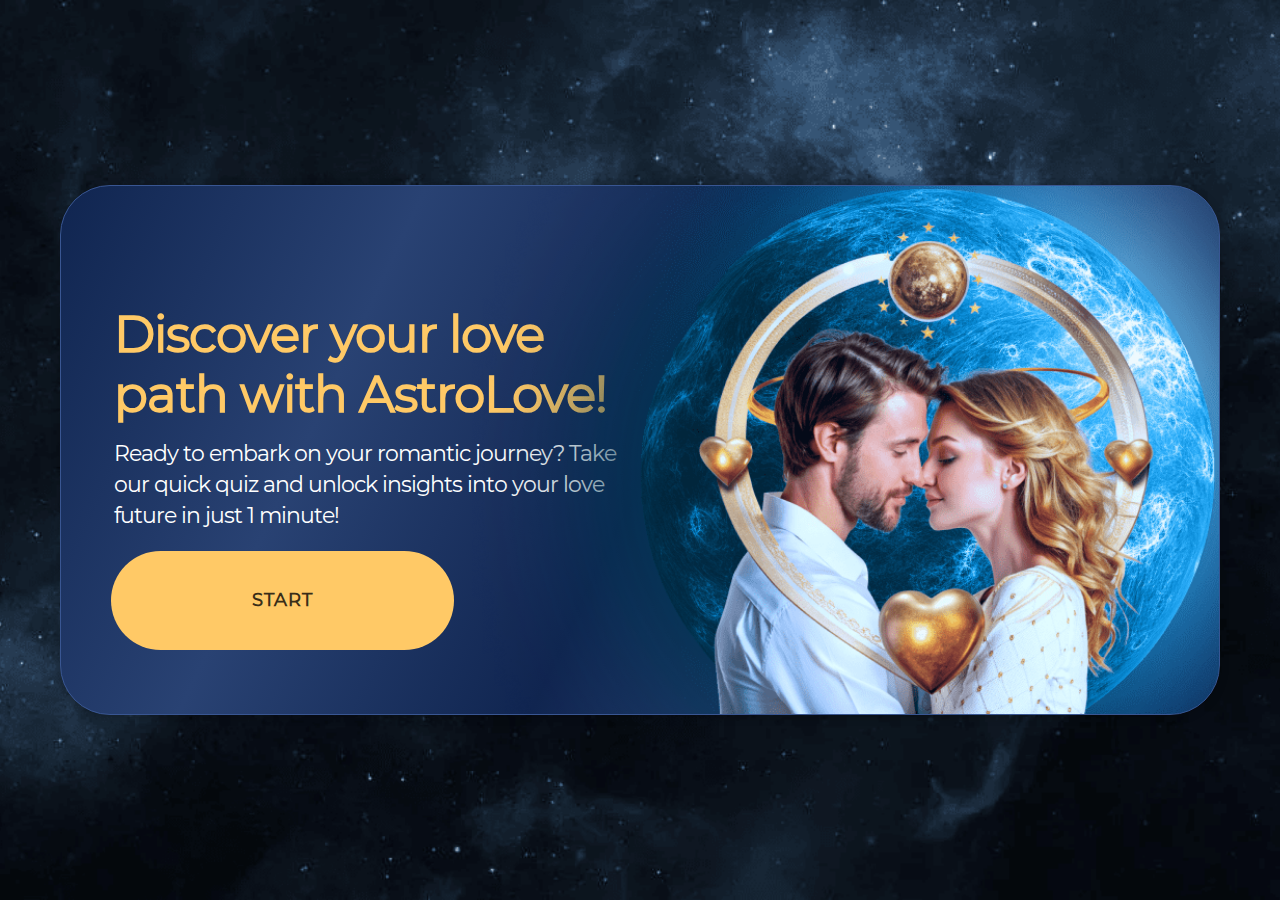
<file: index.html>
<!DOCTYPE html>
<html lang="en">
<head>
    <meta charset="UTF-8">
    <title>Title</title>
    <meta name="viewport" content="width=device-width, initial-scale=1">

    <link href="bootstrap.min.css" rel="stylesheet">
    <link rel="stylesheet" href="styles.css">


    <!-- Google tag (gtag.js) -->
    <script async src="https://www.googletagmanager.com/gtag/js?id=G-NGVXYPC2G4"></script>
    <script>
        window.dataLayer = window.dataLayer || [];
        function gtag(){dataLayer.push(arguments);}
        gtag('js', new Date());

        gtag('config', 'G-NGVXYPC2G4');
    </script>

    <!-- Hotjar Tracking Code for Site 5028611 -->
    <script>
        (function(h,o,t,j,a,r){
            h.hj=h.hj||function(){(h.hj.q=h.hj.q||[]).push(arguments)};
            h._hjSettings={hjid:5028611,hjsv:6};
            a=o.getElementsByTagName('head')[0];
            r=o.createElement('script');r.async=1;
            r.src=t+h._hjSettings.hjid+j+h._hjSettings.hjsv;
            a.appendChild(r);
        })(window,document,'https://static.hotjar.com/c/hotjar-','.js?sv=');
    </script>

    <!-- Meta Pixel Code -->
    <script>
        !function(f,b,e,v,n,t,s)
        {if(f.fbq)return;n=f.fbq=function(){n.callMethod?
            n.callMethod.apply(n,arguments):n.queue.push(arguments)};
            if(!f._fbq)f._fbq=n;n.push=n;n.loaded=!0;n.version='2.0';
            n.queue=[];t=b.createElement(e);t.async=!0;
            t.src=v;s=b.getElementsByTagName(e)[0];
            s.parentNode.insertBefore(t,s)}(window, document,'script',
            'https://connect.facebook.net/en_US/fbevents.js');
        fbq('init', '484630977366524');
        fbq('track', 'PageView');
    </script>
    <noscript><img height="1" width="1" style="display:none"
                   src="https://www.facebook.com/tr?id=484630977366524&ev=PageView&noscript=1"
    /></noscript>
    <!-- End Meta Pixel Code -->
</head>
<body>

<div class="start-page pb-5" id="start-page">
    <div class="start-page-main active">
        <div class="start-page-main-text ">
            <h1 class="start-page-title">Discover your love path with AstroLove!</h1>
            <p class="start-page-description">Ready to embark on your romantic journey? Take our quick quiz and
                unlock insights into your love future in just 1 minute!</p>
            <div class="start-custom-button mb-3 ">
                <button type="button" id="start" class="start-page-button z-2">START</button>
            </div>
        </div>
        <div class="">
            <img class="start-page-img img-fluid z-1" src="images/img_main.png">
        </div>

    </div>
</div>


<div class="quiz-page " id="quiz-container" style="display: none;">
    <div class="progress-container-block" id="progressContainerBlock">
        <div class="question-count">
            <span id="currentPage" class="current-page">01</span>/03
        </div>
        <div class="progress-container">
            <div id="progressBar" class="progress-bar"></div>
        </div>
    </div>


<!--    <div id="question1" class=" question">-->
<!--        <h2 class="question-title">Choose your gender:</h2>-->
<!--        <form id="genderForm">-->
<!--            <label class="custom-radio">-->
<!--                <input type="radio" name="gender" class="question-label">-->
<!--                <span class="radio-btn"></span>-->
<!--                Male-->
<!--            </label>-->
<!--            <label class="custom-radio">-->
<!--                <input type="radio" name="gender" class="question-label">-->
<!--                <span class="radio-btn"></span>-->
<!--                Female-->
<!--            </label>-->
<!--            <label class="custom-radio">-->
<!--                <input type="radio" name="gender" class="question-label">-->
<!--                <span class="radio-btn"></span>-->
<!--                Prefer not to say-->
<!--            </label>-->
<!--        </form>-->

<!--        <div class="buttons">-->

<!--            <button class="next-button" id="next-btn-1">Next</button>-->
<!--        </div>-->


<!--    </div>-->


<!--    <div class="progress-container-block ">-->
<!--        <div class="question-count"><span>01</span>/08</div>-->
<!--        <div class="progress-container ">-->
<!--            <div id="progressBar" class="progress-bar" style="width: 50%;"></div> &lt;!&ndash; Пример ширины 50% &ndash;&gt;-->
<!--        </div>-->
<!--    </div>-->


<!--    <div id="question1" class="quiz-page question">-->
<!--        <h2 class="question-title">Choose your gender:</h2>-->
<!--        <form>-->
<!--            <label class="custom-radio">-->
<!--                <input type="radio" name="gender" value="Male" class="question-label">-->
<!--                <span class="radio-btn"></span>-->
<!--                Male-->
<!--            </label>-->
<!--            <label class="custom-radio">-->
<!--                <input type="radio" name="gender" value="Female" class="question-label">-->
<!--                <span class="radio-btn"></span>-->
<!--                Female-->
<!--            </label>-->
<!--            <label class="custom-radio">-->
<!--                <input type="radio" name="gender" value="Prefer not to say" class="question-label">-->
<!--                <span class="radio-btn"></span>-->
<!--                Prefer not to say-->
<!--            </label>-->
<!--        </form>-->
<!--        <div class="buttons">-->
<!--            <img class="back-button" src="https://static.tildacdn.com/tild3064-3839-4433-b761-316461643938/Arrow_1.svg" alt="arrow">-->
<!--            <button class="next-button" id="nextPage1">Next</button>-->

<!--        </div>-->
<!--    </div>-->


<!--    <div id="question2" class="quiz-page question">-->
<!--        <h2 class="question-title">When's your birthday?</h2>-->
<!--        <form>-->
<!--            <input type="date" name="answer1" value="Синий" class="question-label">-->

<!--        </form>-->
<!--        <div>-->
<!--            <img class="back-button" src="https://static.tildacdn.com/tild3064-3839-4433-b761-316461643938/Arrow_1.svg" alt="arrow">-->
<!--            <button class="next-button" id="nextPage2">Next</button>-->

<!--        </div>-->
<!--    </div>-->

<!--    <div id="question3" class="quiz-page question">-->
<!--        <h2 class="question-title">Do you know your birth time?</h2>-->
<!--        <form>-->
<!--            <input type="text" name="answer1" value="Синий" class="question-label">-->
<!--        </form>-->

<!--        <div>-->
<!--            <img class="back-button" src="https://static.tildacdn.com/tild3064-3839-4433-b761-316461643938/Arrow_1.svg" alt="arrow">-->
<!--            <button class="next-button" id="nextPage3">Next</button>-->

<!--        </div>-->
<!--    </div>-->

<!--    <div id="question4" class="quiz-page question">-->
<!--        <h2 class="question-title">Where were you born?</h2>-->
<!--        <form>-->
<!--            <input type="text" name="answer1" value="Синий" class="question-label">-->
<!--        </form>-->
<!--        <p>-->
<!--            Knowing this boosts prediction accuracy.-->

<!--        </p>-->
<!--        <div>-->
<!--            <img class="back-button" src="https://static.tildacdn.com/tild3064-3839-4433-b761-316461643938/Arrow_1.svg" alt="arrow">-->
<!--            <button class="next-button" id="nextPage4">Next</button>-->

<!--        </div>-->
<!--    </div>-->

<!--    <div id="question5" class="quiz-page question">-->
<!--        <h2 class="question-title">What's your current relationship status?</h2>-->
<!--        <form>-->
<!--            <input type="radio" name="answer1" value="Синий" class="question-label"> Single<br>&ndash;&gt;-->
<!--            <input type="radio" name="answer1" value="Зеленый" class="question-label"> In a relationship<br>-->
<!--            <input type="radio" name="answer1" value="Красный" class="question-label"> Married<br>-->
<!--            <input type="radio" name="answer1" value="Красный" class="question-label"> Its complicated-->
<!--            <br>-->
<!--        </form>-->
<!--        <div>-->
<!--            <img class="back-button" src="https://static.tildacdn.com/tild3064-3839-4433-b761-316461643938/Arrow_1.svg" alt="arrow">-->
<!--            <button class="next-button" id="nextPage5">Next</button>-->
<!--        </div>-->
<!--    </div>-->

<!--    <div id="question6" class="quiz-page question">-->
<!--        <h2 class="question-title">What do you hope for in love?</h2>-->
<!--        <p>We want to understand you better to give you the best advice.</p>-->
<!--        <form class="flex ">-->
<!--            <div class="d-flex ">-->
<!--                <div>-->
<!--                    <input type="radio" name="answer1" value="Синий" class="question-label"> <span>Make my current relationship happier</span>-->
<!--                    <br>-->
<!--                    <input type="radio" name="answer1" value="Зеленый" class="question-label"> Make my marriage stronger-->
<!--                    <br>-->
<!--                    <input type="radio" name="answer1" value="Красный" class="question-label"> All of these-->
<!--                    <br>-->
<!--                </div>-->
<!--                <div>-->
<!--                    <input type="radio" name="answer1" value="Красный" class="question-label">Fix any problems in my-->
<!--                    love life-->
<!--                    <br>-->
<!--                    <input type="radio" name="answer1" value="Красный" class="question-label"> See if were a good match-->

<!--                </div>-->
<!--            </div>-->
<!--        </form>-->
<!--        <div>-->
<!--            <img class="back-button" src="https://static.tildacdn.com/tild3064-3839-4433-b761-316461643938/Arrow_1.svg" alt="arrow">-->
<!--            <button class="next-button" id="nextPage6">Next</button>-->
<!--        </div>-->
<!--    </div>-->


<!--    <div id="question7" class="quiz-page question">-->
<!--        <h2 class="question-title">Analyzing your love needs...</h2>-->
<!--        <div>-->
<!--            <div>-->
<!--               -->
<!--            </div>-->
<!--        </div>-->
<!--        <p>-->
<!--            Please hold while we craft your personalized love guidance plan, drawing from your unique astrological-->
<!--            profile and insights from successful AstroLove users.-->
<!--        </p>-->
<!--        <div>-->
<!--            <img class="back-button" src="https://static.tildacdn.com/tild3064-3839-4433-b761-316461643938/Arrow_1.svg" alt="arrow">-->
<!--            <button class="next-button" id="nextPage7">Next</button>-->
<!--        </div>-->
<!--    </div>-->

<!--    <div id="question8" class="quiz-page question">-->
<!--        <h2 class="question-title">All set!</h2>-->
<!--        <p>Enter your email to unlock your perfect partner potential and gain deeper self-understanding with Serene.</p>-->
<!--        <form>-->
<!--            <input type="text" name="answer1" value="Синий" class="question-label" placeholder="Email Address">-->
<!--        </form>-->
<!--        <p>AstroLove respects your privacy. Your data stays safe with us.</p>-->

<!--        <div>-->
<!--            <img class="back-button" src="https://static.tildacdn.com/tild3064-3839-4433-b761-316461643938/Arrow_1.svg" alt="arrow">-->
<!--            <button class="next-button" id="nextPage8">Finish</button>-->

<!--        </div>-->
<!--    </div>-->

</div>


<script src="script.js"></script>

</body>
</html>
</file>
<file: styles.css>
* {
    margin: 0;
    padding: 0;
}

@font-face {
    src: url("font/Montserrat-Regular.ttf");
    font-family: "Montserrat";
}


html, body {
    height: 100%;
    width: 100%;
    margin: 0;
    font-family: Arial, sans-serif;
    color: white;
}

body {
    display: flex;
    justify-content: center;
    align-items: center;
    background-size: cover;
    background-repeat: no-repeat;
    background-position: center;
    padding-left: 30px;
    padding-right: 30px;
    background-image: url("images/img_background.png");
}


.start-page {
    width: 100%; /* Зависит от ширины экрана */
    max-width: 100%; /* Максимальная ширина */
    min-width: 300px; /* Минимальная ширина */
    padding: 60px 50px;
    background-image: linear-gradient(0.82turn, rgba(16, 37, 80, 1) 0%, rgba(41, 66, 115, 1) 29%, rgba(16, 37, 80, 1) 49%, rgba(41, 66, 115, 1) 74%, rgba(16, 37, 80, 1) 100%);
    box-shadow: 0 2px 10px rgba(0, 0, 0, 0.2);
    display: flex;
    flex-direction: column;
    border-radius: 50px;
    border-width: 1px;
    border-color: #395692;
    border-style: solid;
    position: relative;
    overflow: visible;

}

.quiz-page {
    width: 100%; /* Зависит от ширины экрана */
    max-width: 100%; /* Максимальная ширина */
    min-width: 300px; /* Минимальная ширина */
    padding: 60px 50px;
    height: 614px;
    background-image: linear-gradient(0.82turn, rgba(16, 37, 80, 1) 0%, rgba(41, 66, 115, 1) 29%, rgba(16, 37, 80, 1) 49%, rgba(41, 66, 115, 1) 74%, rgba(16, 37, 80, 1) 100%);
    box-shadow: 0 2px 10px rgba(0, 0, 0, 0.2);
    display: flex;
    font-size: 22px;
    font-weight: 400;
    color: rgb(255, 255, 255);
    font-family: Montserrat, sans-serif;
    border-radius: 50px;
    border-width: 1px;
    border-color: #395692;
    border-style: solid;
    position: relative;
    overflow: visible;

}

.container-main {

}

.start-page-main {
    /*display: flex;*/
    /*align-items: center;*/
    display: flex;
    justify-content: space-between;
}

.start-page-title {
    color: #ffc966;
    font-size: 50px;
    font-family: 'Montserrat', Arial, sans-serif;

    line-height: 1.2;
    font-weight: 700;
    letter-spacing: -1px;
    background-position: center center;
    border-color: transparent;
    border-style: solid;
    position: relative;

}

.start-page {
    width: 116%; /* Зависит от ширины экрана */
    max-width: 1160px; /* Максимальная ширина */
    min-width: 300px; /* Минимальная ширина */
    padding: 116px 50px;
    background-image: linear-gradient(0.82turn, rgba(16, 37, 80, 1) 0%, rgba(41, 66, 115, 1) 29%, rgba(16, 37, 80, 1) 49%, rgba(41, 66, 115, 1) 74%, rgba(16, 37, 80, 1) 100%);
    box-shadow: 0 2px 10px rgba(0, 0, 0, 0.2);

    border-radius: 50px;
    border-width: 1px;
    border-color: #395692;
    border-style: solid;
    position: relative;
    overflow: hidden;
    box-sizing: border-box;
    /*margin-left: -48px;*/

}


.start-page-img {
    /*width: 1002px;*/
    width: 82%;
    /*height: 132%;*/
    position: absolute;
    bottom: 0%;
    right: -16%;
    /*transform: translate(0, 2px);*/
    z-index: 111111;

}


.start-page-button {
    color: #392d18;
    font-size: 18px;
    font-family: 'Montserrat', Arial, sans-serif;
    line-height: 2.07;
    font-weight: 600;
    letter-spacing: 1px;
    text-transform: uppercase;
    border-width: 1px;
    border-radius: 100px;
    background-color: #ffc966;
    background-position: center center;
    border-color: transparent;
    border-style: solid;
    transition: background-color 0.2s ease-in-out, color 0.2s ease-in-out, border-color 0.2s ease-in-out;
    padding: 30px 140px;


}

.start-page-description {
    color: #ffffff;
    font-size: 22px;
    font-family: 'Montserrat', Arial, sans-serif;
    line-height: 1.4;
    font-weight: 400;
    letter-spacing: -1px;
    background-position: center center;
    border-color: transparent;
    border-style: solid;

}

.start-page-main-text {
    width: 50%;

}

/*.quiz-page {*/
/*    display: none; !* Изначально скрываем все страницы *!*/
/*}*/

/*.start-page-main {*/
/*    display: none;*/
/*}*/

/*.start-page-main.active {*/
/*    display: block;*/
/*}*/

/*.quiz-page.active {*/
/*    display: block;*/
/*}*/

.progress-container {
    width: 100%;
    background-color: #455F94;
    border-radius: 100px;
    height: 20px;
    padding: 6px;
    margin-left: 30px;
}

.progress-bar {
    background-color: #ffffff;
    border-bottom-left-radius: 100px;
    border-top-left-radius: 100px;

    height: 100%;
    transition: width 0.5s ease; /* Плавный переход ширины */
}

.back-button {
    cursor: pointer;
    margin-right: 15px;
}

.next-button {
    color: #392d18;
    font-size: 18px;
    font-family: 'Montserrat', Arial, sans-serif;
    line-height: 2.07;
    font-weight: 600;
    letter-spacing: 1px;
    text-transform: uppercase;
    border-width: 1px;
    border-radius: 100px;
    background-color: #ffc966;
    background-position: center center;
    border-color: transparent;
    border-style: solid;
    transition: background-color 0.2s ease-in-out, color 0.2s ease-in-out, border-color 0.2s ease-in-out;
    padding: 30px 140px;
    /*margin-top: 100px;*/
    width: 100%;
    cursor: pointer;
}


.question-label {
    font-size: 22px;
    font-weight: 400;
    color: rgb(255, 255, 255);
    font-family: Montserrat, sans-serif;

}

.question-title {
    color: #ffc966;
    font-size: 26px;
    font-family: 'Montserrat', Arial, sans-serif;
    line-height: 1.4;
    font-weight: 600;
    background-position: center center;
    border-color: transparent;
    border-style: solid;
    margin-top: 15px;
}

.question-count {
    color: #455f94;
    font-size: 16px;
    font-family: 'Montserrat', Arial, sans-serif;
    line-height: 1.4;
    font-weight: 400;
    background-position: center center;
    border-color: transparent;
    border-style: solid;
}

.progress-container-block {
    width: 100%;
    display: flex;
    align-items: center;
    justify-content: center;
}

.question-count {
    font-size: 20px;
    font-family: 'Montserrat', Arial, sans-serif;
    line-height: 1.4;
    font-weight: 400;
}


.current-page {
    color: #ffc966;
    font-size: 20px;
    font-family: 'Montserrat', Arial, sans-serif;
    line-height: 1.4;
    font-weight: 400;

}


.buttons {
    position: absolute;
    bottom: 20px;
    left: 20px;

}

.custom-radio {
    display: block;
    position: relative;
    padding-left: 30px;
    margin-bottom: 15px;
    cursor: pointer;
    font-size: 16px;
}


.custom-radio input {
    position: absolute;
    opacity: 0;
    cursor: pointer;
}

.radio-btn {
    position: absolute;
    top: 0;
    left: 0;
    height: 20px;
    width: 20px;
    background-color: #19305D;
    border-radius: 50%;
    border: 1px solid #FFC966;
}


.custom-radio input:checked ~ .radio-btn {
    /*background-color: #FFC966;*/
}

.radio-btn:after {
    content: "";
    position: absolute;
    display: none;
}

.custom-radio input:checked ~ .radio-btn:after {
    display: block;
}

.custom-radio .radio-btn:after {
    top: 4px;
    left: 4px;
    width: 9px;
    height: 9px;
    border-radius: 50%;
    background: #FFC966;
}


#customDate {
    padding: 10px;
    border: 1px solid #ccc;
    border-radius: 5px;
    width: 50%;
    margin-top: 15px;
    margin-bottom: 15px;
    outline: none;
    color: black;
}

#day {
    padding: 10px;
    border: 1px solid #ccc;
    border-radius: 5px;
    width: 50%;
    margin-top: 15px;
    margin-bottom: 15px;
    outline: none;
    color: black;
}

#time {
    padding: 10px;
    border: 1px solid #ccc;
    border-radius: 5px;
    width: 50%;
    margin-top: 15px;
    margin-bottom: 15px;
    outline: none;
    color: black;
}

#city {
    padding: 10px;
    border: 1px solid #ccc;
    border-radius: 5px;
    width: 50%;
    margin-top: 15px;
    margin-bottom: 15px;
    outline: none;
    color: black;
}

#emailInput {
    padding: 10px;
    border: 1px solid #ccc;
    border-radius: 5px;
    width: 50%;
    margin-top: 15px;
    margin-bottom: 15px;
    outline: none;
    color: black;
}


.progress-circle {
    width: 180px;
    height: 180px;
    position: relative;
    border: 8px solid #FFC966;
    background: #102650;
    display: flex;
    align-items: center;
    justify-content: center;
    border-radius: 50%;
}

.progress-text-desc {
    color: white;
    text-align: center;
    font-size: 20px;
    padding-left: 15px;
    padding-right: 15px;
}

.progress-mb {
    margin-bottom: 20px;
}

.progress-text {
    color: #FFC966;
    font-size: 36px;
    font-family: Montserrat, sans-serif;


}

.custom-radio-flex {
    display: flex;
}

.error {
    border: 1px solid red;
}

.question-repeat2 {
    display: none
}

.custom-radio-block {
    margin-left: 20px;
}

@media (max-width: 1199px) {

    .start-page-title {
        font-size: 35px;
    }

    .start-page-description {
        font-size: 18px;

    }

}

@media (max-width: 991px) {

    .start-page-button {

        line-height: 1;
    }


}

@media (max-width: 850px) {
    .start-page-title {
        font-size: 30px;
    }

    .start-page-description {
        font-size: 17px;

    }

    .start-page {
        padding: 80px 50px;
    }

    #day {
        width: 100%;
    }

    #time {
        width: 100%;
    }

    #city {
        width: 100%;
    }

    #emailInput {
        width: 100%;
    }

    .progress-circle {
        width: 150px;
        height: 150px;
        border: 4px solid #FFC966;

    }

    .progress-text-desc {
        font-size: 18px;
    }

    .progress-text {
        font-size: 20px;

    }


    .start-page-img {
        width: 72%;
    }
}

@media (max-width: 678px) {
    .start-page-main {
        display: grid;
        grid-template-rows: repeat(2, 1fr);
        height: 105vw;
    }

    .start-page-img {
        right: 8%;
    }

    .start-page-main-text {
        position: absolute;
        top: 4%;
        left: 7%;
        text-align: left;
        width: 85%;
    }


    .progress-mb {
        margin-bottom: 10px;
    }

    .progress-text-desc {
        font-size: 14px;
        padding-left: 5px;
        padding-right: 5px;
    }


    .start-page-img {
        left: 2%;
        width: 100%;
    }


}

@media (max-width: 636px) {
    .progress-circle {
        width: 120px;
        height: 120px;
        border: 2px solid #FFC966;

    }

    .question-text {
        font-size: 18px;
    }

    .question-text-seven-question {
        font-size: 14px;
    }


}

@media (max-width: 555px) {
    .start-page {
        padding: 20px 20px;
    }

    .question-title {
        font-size: 31px;
    }


    .progress-circle {
        width: 100px;
        height: 100px;
    }


    .progress-text {
        font-size: 14px;

    }
    .progress-text-desc {
        width: 73%;
text-align: center;
    }

    .custom-radio {
        font-size: 31px;
    }

    .custom-radio-five-question {
        font-size: 28px;
    }

    .start-page-main {
        height: 125vw;
    }

    .custom-radio-six-question {
        font-size: 19px;
    }

    .start-page-img {
        bottom: 17%;
        width: 100%;
        left: 0;
    }

    .start-custom-button {
        text-align: center;
        margin-top: 100%;
        position: relative;
        z-index: 111;

    }


    .buttons {
        width: 91%;
        bottom: 20px;
    }

    .next-button {
        padding: 30px 20px;
        box-sizing: border-box;

    }

    .custom-radio-flex {
        display: block;
    }

    .custom-radio-block {
        margin-left: 0;
    }

    .custom-radio {
        margin-bottom: 10px;
    }

    .quiz-page {
        padding: 30px 15px;
    }

    .radio-btn {
        top: 13px;
    }

    #genderForm {
        margin-top: 71px;
    }

    .question-two-input {
        margin-top: 71px;
    }

    .question-three-input {
        margin-top: 71px;
    }

    .question-four-input {
        margin-top: 71px;
    }

    .question-five-input {
        margin-top: 39px;
    }

    .question-repeat {
        display: none;
    }

    .question-repeat2 {
        display: block;
    }


    .progress-circle {
        width: 82px;
        height: 82px;
    }

    .progress-text {
        font-size: 18px;

    }
    .radio-btn-scratch {
        top: 4px;
    }
}



@media (max-width: 461px) {
    .start-custom-button {
        margin-top: 90%;
    }

    .start-page-button {
        width: 100%;
        padding: 30px 19px;
    }
}

@media (max-width: 426px) {
    .start-custom-button {
        margin-top: 78%;
    }
}
@media (max-width: 409px) {
    .start-page-main {
        height: 150vw;
    }

    .start-custom-button {
        margin-top: 102%;
    }
}

@media (max-width: 367px) {
    .start-page-main {
        height: 180vw;
    }

    .start-page-img {
        bottom: 25%;

    }
}

@media (max-width: 357px) {
    .start-page-main {
        height: 80vh;
    }

    .start-custom-button {
        margin-top: 90%;
    }
}


/*@media (max-width: 499px) {*/

/*    .start-page-img {*/
/*        bottom: 19%;*/
/*        width: 100%;*/
/*    }*/

/*    .start-custom-button {*/
/*        text-align: center;*/
/*        margin-top: 78%;*/
/*        width: 100%;*/

/*    }*/

/*    .start-page-button {*/
/*        width: 100%;*/
/*        padding: 30px 20px;*/
/*    }*/


/*    .progress-circle {*/
/*        width: 82px;*/
/*        height: 82px;*/
/*    }*/


/*    .buttons {*/
/*        left: 13px;*/
/*    }*/



/*}*/


/*@media (max-width: 461px) {*/


/*    .start-custom-button {*/
/*        margin-top: 70%;*/
/*    }*/


/*}*/

/*@media (max-width: 455px) {*/


/*    .start-page-img {*/
/*        bottom: 17%;*/

/*    }*/

/*}*/

/*@media (max-width: 430px) {*/


/*}*/

/*@media (max-width: 409px) {*/

/*    .start-page-main {*/
/*        height: 120vw;*/
/*    }*/
/*}*/

/*@media (max-width: 367px) {*/

/*    .start-page-main {*/
/*        height: 129vw;*/
/*    }*/

/*}*/

/*@media (max-width: 381px) {*/
/*    .start-page-img {*/
/*        bottom: 17%;*/
/*    }*/

/*    .start-custom-button {*/
/*        margin-top: 69%;*/

/*    }*/

/*    .start-page-button {*/
/*        padding: 25px 20px;*/
/*    }*/
/*}*/

/*@media (max-width: 360px) {*/


/*    .start-page-main {*/
/*        height: 129vw;*/
/*    }*/

/*}*/


/*@media (max-width: 355px) {*/


/*    .start-custom-button {*/
/*        margin-top: 66%;*/

/*    }*/

/*}*/

/*@media (max-width: 345px) {*/

/*    .start-page-img {*/
/*        bottom: 14%;*/
/*    }*/

/*    .start-custom-button {*/
/*        margin-top: 64%;*/
/*    }*/

/*    .start-page-button {*/
/*        padding: 20px 20px;*/
/*    }*/
/*}*/

/*@media (max-width: 334px) {*/
/*    .start-page-main {*/
/*        height: 135vw;*/
/*    }*/
/*}*/

/*@media (max-width: 310px) {*/

/*    .start-custom-button {*/
/*        margin-top: 60%;*/
/*    }*/

/*    .start-page-button {*/
/*        padding: 15px 20px;*/
/*    }*/
/*}*/
</file>
